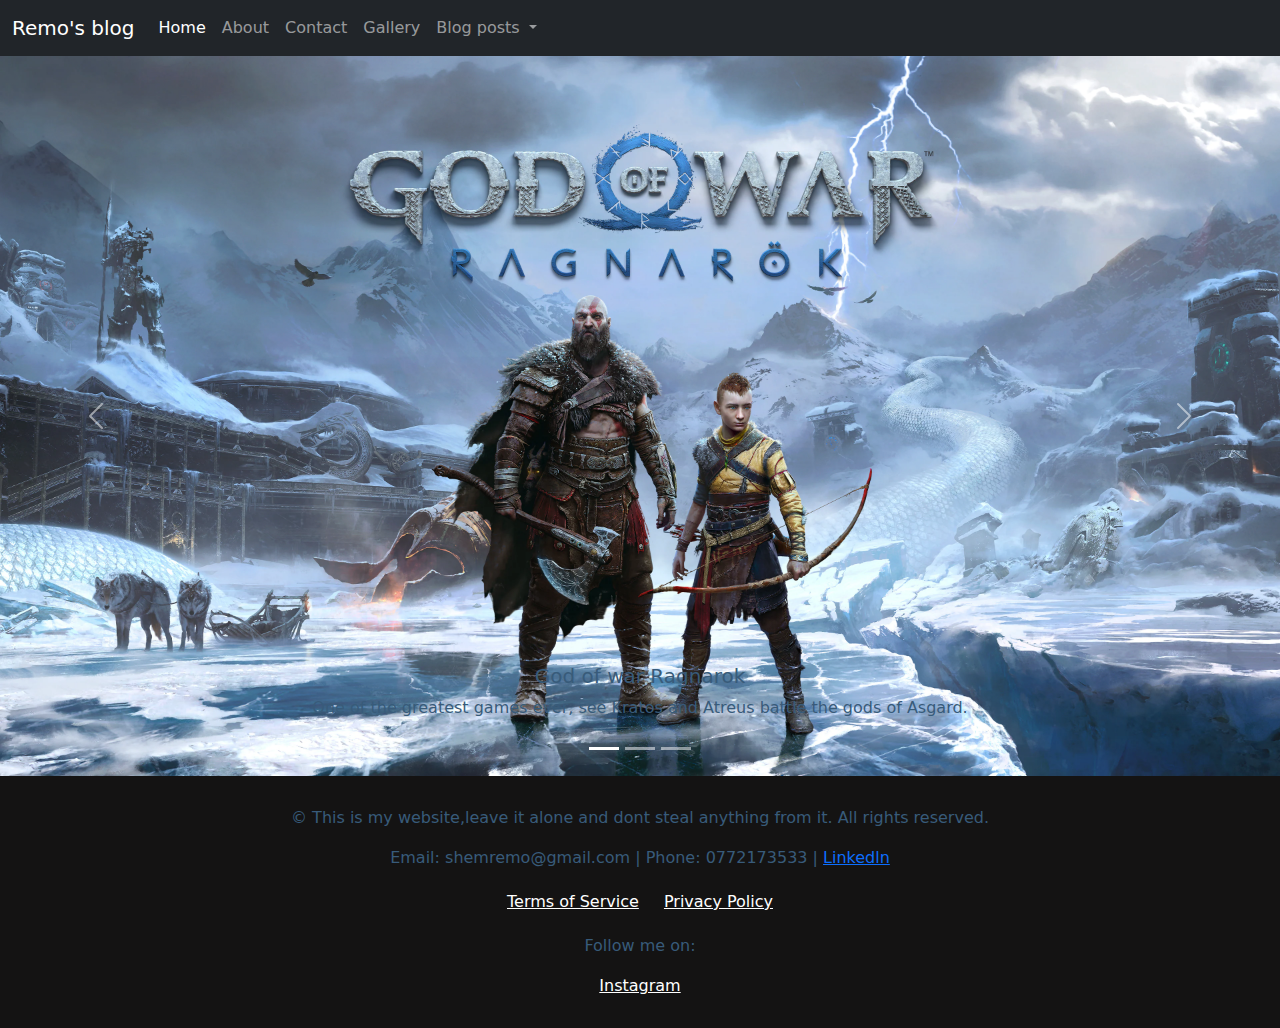
<file: index.html>
<!DOCTYPE html>
<html lang="en">
<head>
    <meta charset="UTF-8">
    <meta name="viewport" content="width=device-width, initial-scale=1.0">
    <title>My Blog</title>
    <link rel="stylesheet" href="bootstrap-5.3.3-dist/css/bootstrap.css">
    <link rel="stylesheet" href="style.css">
</head>
<body>
    <div w3-include-html="includes/navbar.html"></div>

    <div id="carouselExampleCaptions" class="carousel slide">
        <div class="carousel-indicators">
        <button type="button" data-bs-target="#carouselExampleCaptions" data-bs-slide-to="0" class="active" aria-current="true" aria-label="Slide 1"></button>
        <button type="button" data-bs-target="#carouselExampleCaptions" data-bs-slide-to="1" aria-label="Slide 2"></button>
        <button type="button" data-bs-target="#carouselExampleCaptions" data-bs-slide-to="2" aria-label="Slide 3"></button>
        </div>
        <div class="carousel-inner">
        <div class="carousel-item active">
            <img src="./pics/god of war.webp" class="d-block w-100" alt="God of war">
            <div class="carousel-caption d-none d-md-block">
            <h5>God of war Ragnarok</h5>
            <p>One of the greatest games ever, see Kratos and Atreus battle the gods of Asgard.</p>
            </div>
        </div>
        <div class="carousel-item">
            <img src="./pics/clippers.jfif" class="d-block w-100" alt="LA Clippers">
            <div class="carousel-caption d-none d-md-block">
            <h5>Los Angeles Clippers</h5>
            <p>Showcasing their new jerseys are thr big three of the team.</p>
            </div>
        </div>
        <div class="carousel-item">
            <img src="./pics/jaanesejazz.jpg" class="d-block w-100" alt="Jazz">
            <div class="carousel-caption d-none d-md-block">
            <h5>Ryo Fukui</h5>
            <p>Japanese jazz legend with his album "Scenery".</p>
            </div>
        </div>
        </div>
        <button class="carousel-control-prev" type="button" data-bs-target="#carouselExampleCaptions" data-bs-slide="prev">
        <span class="carousel-control-prev-icon" aria-hidden="true"></span>
        <span class="visually-hidden">Previous</span>
        </button>
        <button class="carousel-control-next" type="button" data-bs-target="#carouselExampleCaptions" data-bs-slide="next">
        <span class="carousel-control-next-icon" aria-hidden="true"></span>
        <span class="visually-hidden">Next</span>
        </button>
      </div>
      <footer style="background-color: #141313; color: #fff; padding: 30px 0; text-align: center;">
        <div>
            <p>&copy; This is my website,leave it alone and dont steal anything from it. All rights reserved.</p>
            <p>Email: shemremo@gmail.com | Phone: 0772173533 | <a href="https://www.linkedin.com/in/drileba-shem-b4a3542b5/" target="_blank">Linkedln</a></p>
        </div>
        <div style="margin-top: 20px;">
            <a href="#" style="color: #fff; margin-right: 20px;">Terms of Service</a>
            <a href="#" style="color: #fff;">Privacy Policy</a>
        </div>
        <div style="margin-top: 20px;">
            <p>Follow me on:</p>
            <a href="" style="color: #fff;">Instagram</a>
        </div>
    </footer>
    
    <script src="bootstrap-5.3.3-dist/js/bootstrap.bundle.js"></script>
    <script src="js/includes.js"></script>
</body>
</html>
</file>
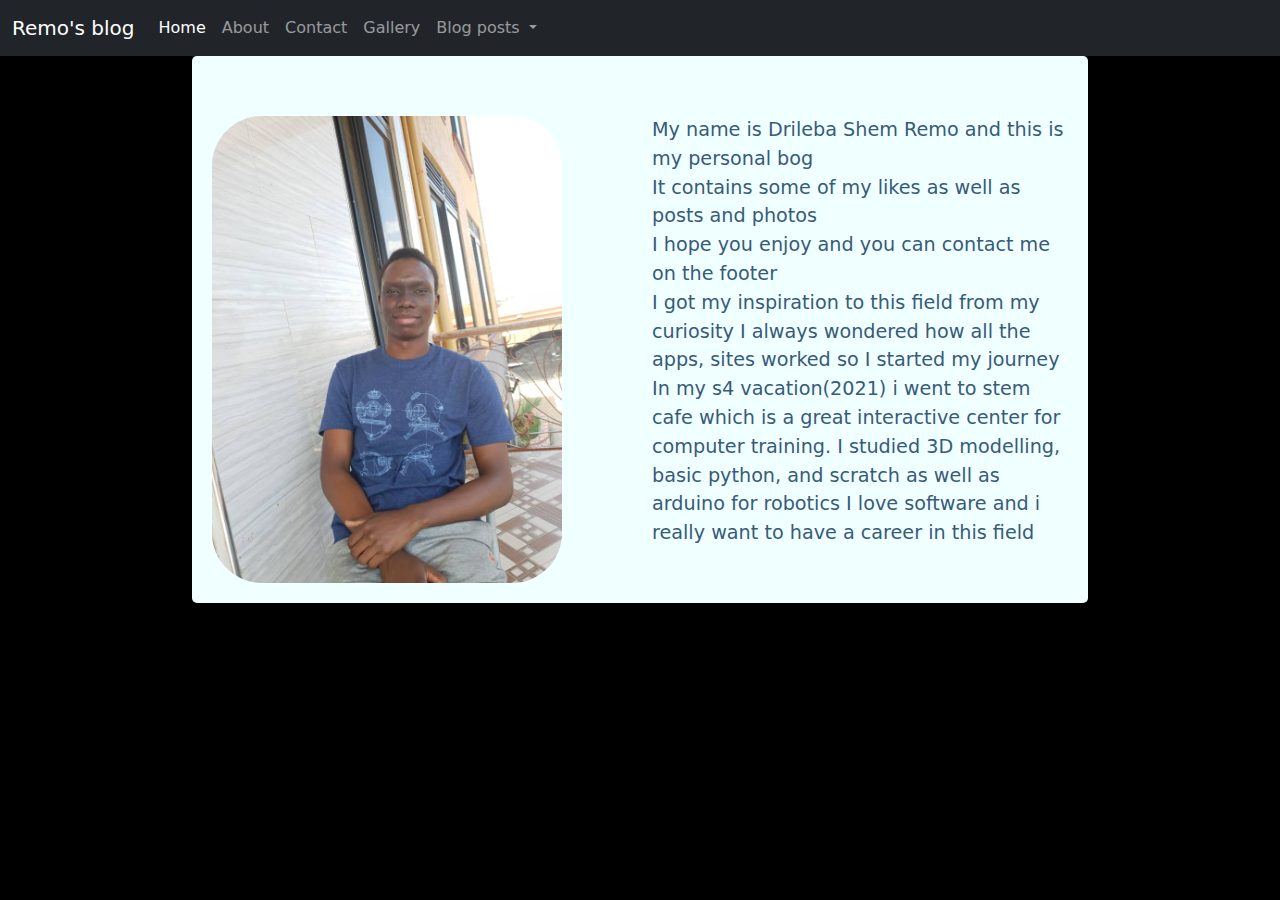
<file: about.html>
<!DOCTYPE html>
<html lang="en">
<head>
    <meta charset="UTF-8">
    <meta name="viewport" content="width=device-width, initial-scale=1.0">
    <title>My Blog</title>
    <link rel="stylesheet" href="bootstrap-5.3.3-dist/css/bootstrap.css">
    <link rel="stylesheet" href="style.css">
</head>
<body style="background-color: black;">
    <div w3-include-html="includes/navbar.html"></div>
    <div class="container">
        <div class="row">
          <div class="col">
            <img src="./pics/IMG-20210817-WA0031.jpg" class="pic">
          </div>
          <div class="col">
            <p>My name is Drileba Shem Remo and this is my personal bog<br>
            It contains some of my likes as well as posts and photos<br>
            I hope you enjoy and you can contact me on the footer<br>
            I got my inspiration to this field from my curiosity
            I always wondered how all the apps, sites worked so I started my journey
            In my s4 vacation(2021) i went to stem cafe which is a great interactive center
            for computer training.
            I studied 3D modelling, basic python, and scratch as well as arduino for robotics
            I love software and i really want to have a career in this field
         </p>
          <div class="col">
            
          </div>
        </div>
      </div>
    <script src="bootstrap-5.3.3-dist/js/bootstrap.bundle.js"></script>
    <script src="js/includes.js"></script>
</body>
</html>
</file>
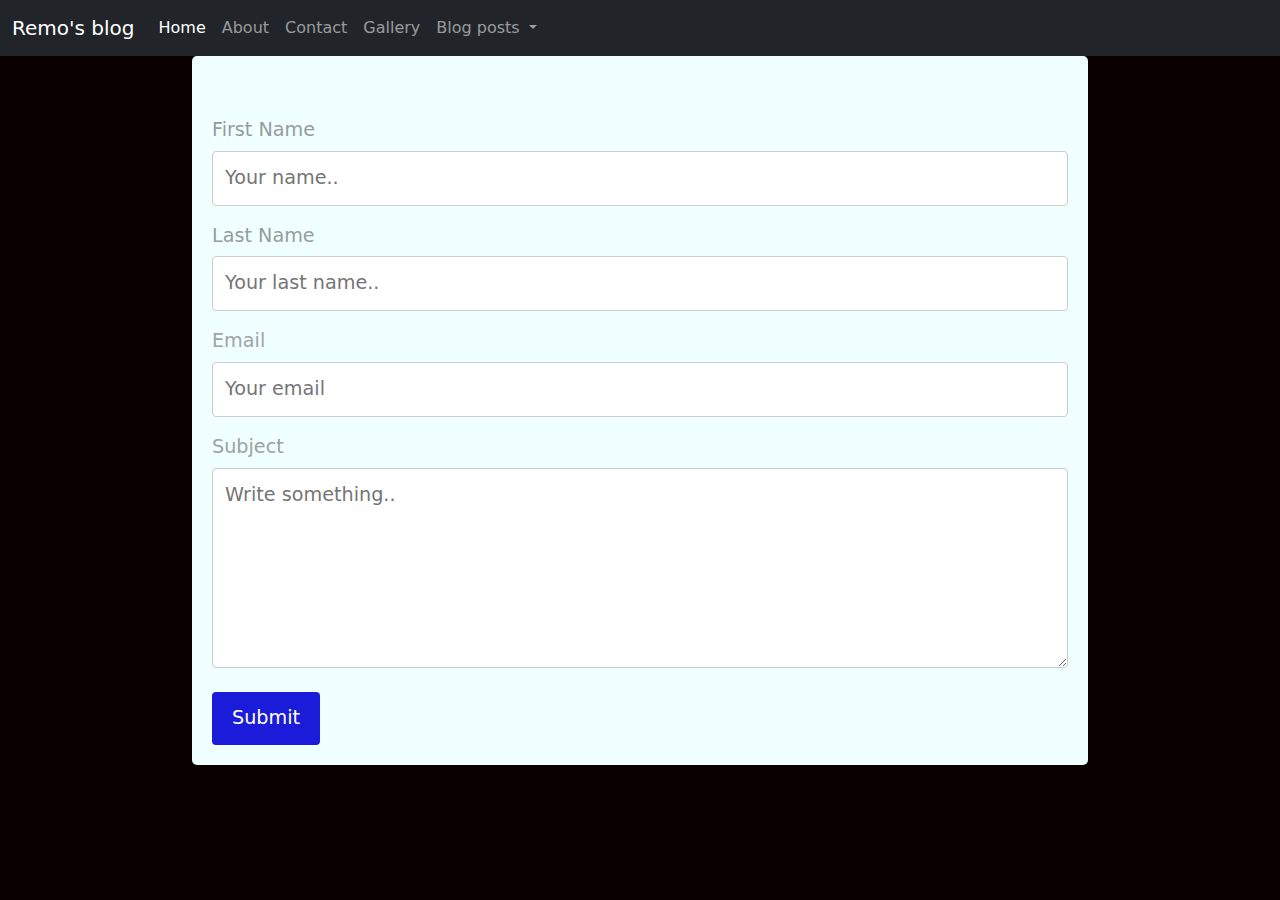
<file: contact.html>
<!DOCTYPE html>
<html lang="en">
<head>
    <meta charset="UTF-8">
    <meta name="viewport" content="width=device-width, initial-scale=1.0">
    <title>My Blog</title>
    <link rel="stylesheet" href="bootstrap-5.3.3-dist/css/bootstrap.css">
    <link rel="stylesheet" href="style.css">
</head>
<body class="conta">
    <div w3-include-html="includes/navbar.html"></div>
    <div class="container">
        <form action="action_page.php">
      
          <label for="fname"style="color: rgb(151, 156, 156)" >First Name</label>
          <input type="text" id="fname" name="firstname" placeholder="Your name..">
      
          <label for="lname" style="color: rgb(151, 156, 156);">Last Name</label>
          <input type="text" id="lname" name="lastname" placeholder="Your last name..">
      
          <label for="email" style="color: rgb(159, 164, 164);">Email</label>
          <input type="text" id="email" email="email" placeholder="Your email">
      
          <label for="subject" style="color: rgb(156, 162, 162);">Subject</label>
          <textarea id="subject" name="subject" placeholder="Write something.." style="height:200px"></textarea>
      
          <input type="submit" value="Submit">
      
        </form>
      </div>
    <script src="bootstrap-5.3.3-dist/js/bootstrap.bundle.js"></script>
    <script src="js/includes.js"></script>
</body>
</html>
</file>
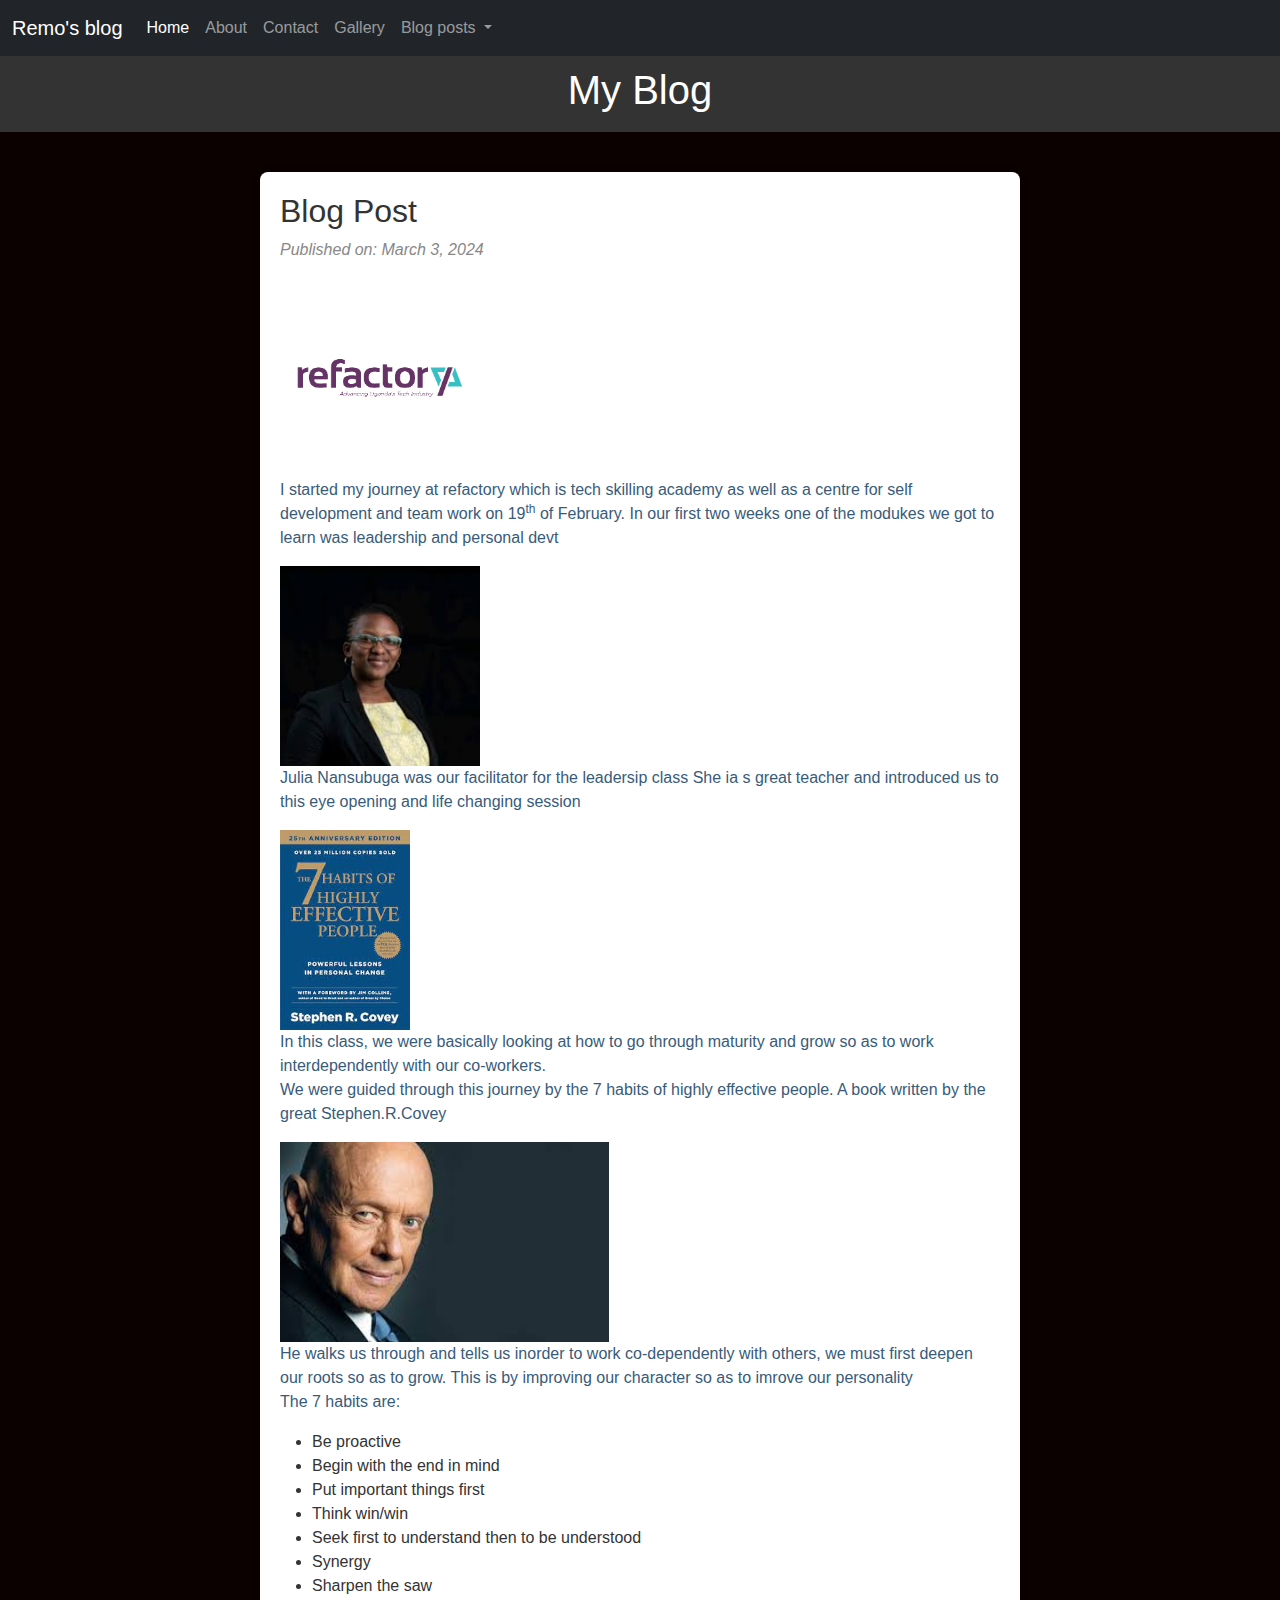
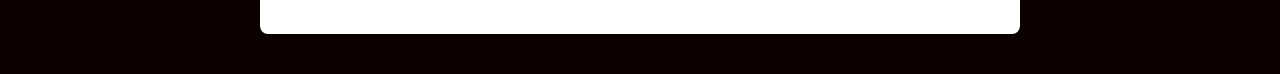
<file: leadersip.html>
<!DOCTYPE html>
<html lang="en">
<head>
    <meta charset="UTF-8">
    <meta name="viewport" content="width=device-width, initial-scale=1.0">
    <title>My Blog</title>
    <link rel="stylesheet" href="bootstrap-5.3.3-dist/css/bootstrap.css">
    <link rel="stylesheet" href="style.css">
</head>
<body class="blo">
    <div w3-include-html="includes/navbar.html"></div>
    <header>
        <h1>My Blog</h1>
    </header>

    <main>
        <article>
            <h2>Blog Post</h2>
            <p class="meta">Published on: <time datetime="2024-03-03">March 3, 2024</time></p>
            <img src="./pics/refac.png" height="200px">
            <p>I started my journey at refactory which is tech skilling academy as well as a centre for self development and team work on 19<sup>th</sup> of February.
            In our first two weeks one of the modukes we got to learn was leadership and personal devt</p>
            <img src="./pics/julia.jfif" height="200px">
            <p>Julia Nansubuga was our facilitator for the leadersip class
            She ia s great teacher and introduced us to this eye opening and life changing session
            </p>
            <img src="./pics/7habits.jfif" height="200px">
            <p>In this class, we were basically looking at how to go through maturity and grow so as to work interdependently with our co-workers.<br>We were guided through this journey by the 7 habits of highly effective people. A book written by the great Stephen.R.Covey</p>
            <img src="./pics/stephr.jfif" height="200px">
            <p>He walks us through and tells us inorder to work co-dependently with others, we must first deepen our roots so as to grow. This is by improving our character so as to imrove our personality<br>
            The 7 habits are:
              <ul>
                <li>Be proactive</li>
                <li>Begin with the end in mind</li>
                <li>Put important things first</li>
                <li>Think win/win</li>
                <li>Seek first to understand then to be understood</li>
                <li>Synergy</li>
                <li>Sharpen the saw</li>
              </ul>
            </p>
        </article>
    </main>

    <script src="bootstrap-5.3.3-dist/js/bootstrap.bundle.js"></script>
    <script src="js/includes.js"></script>
</body>
</html>
</file>
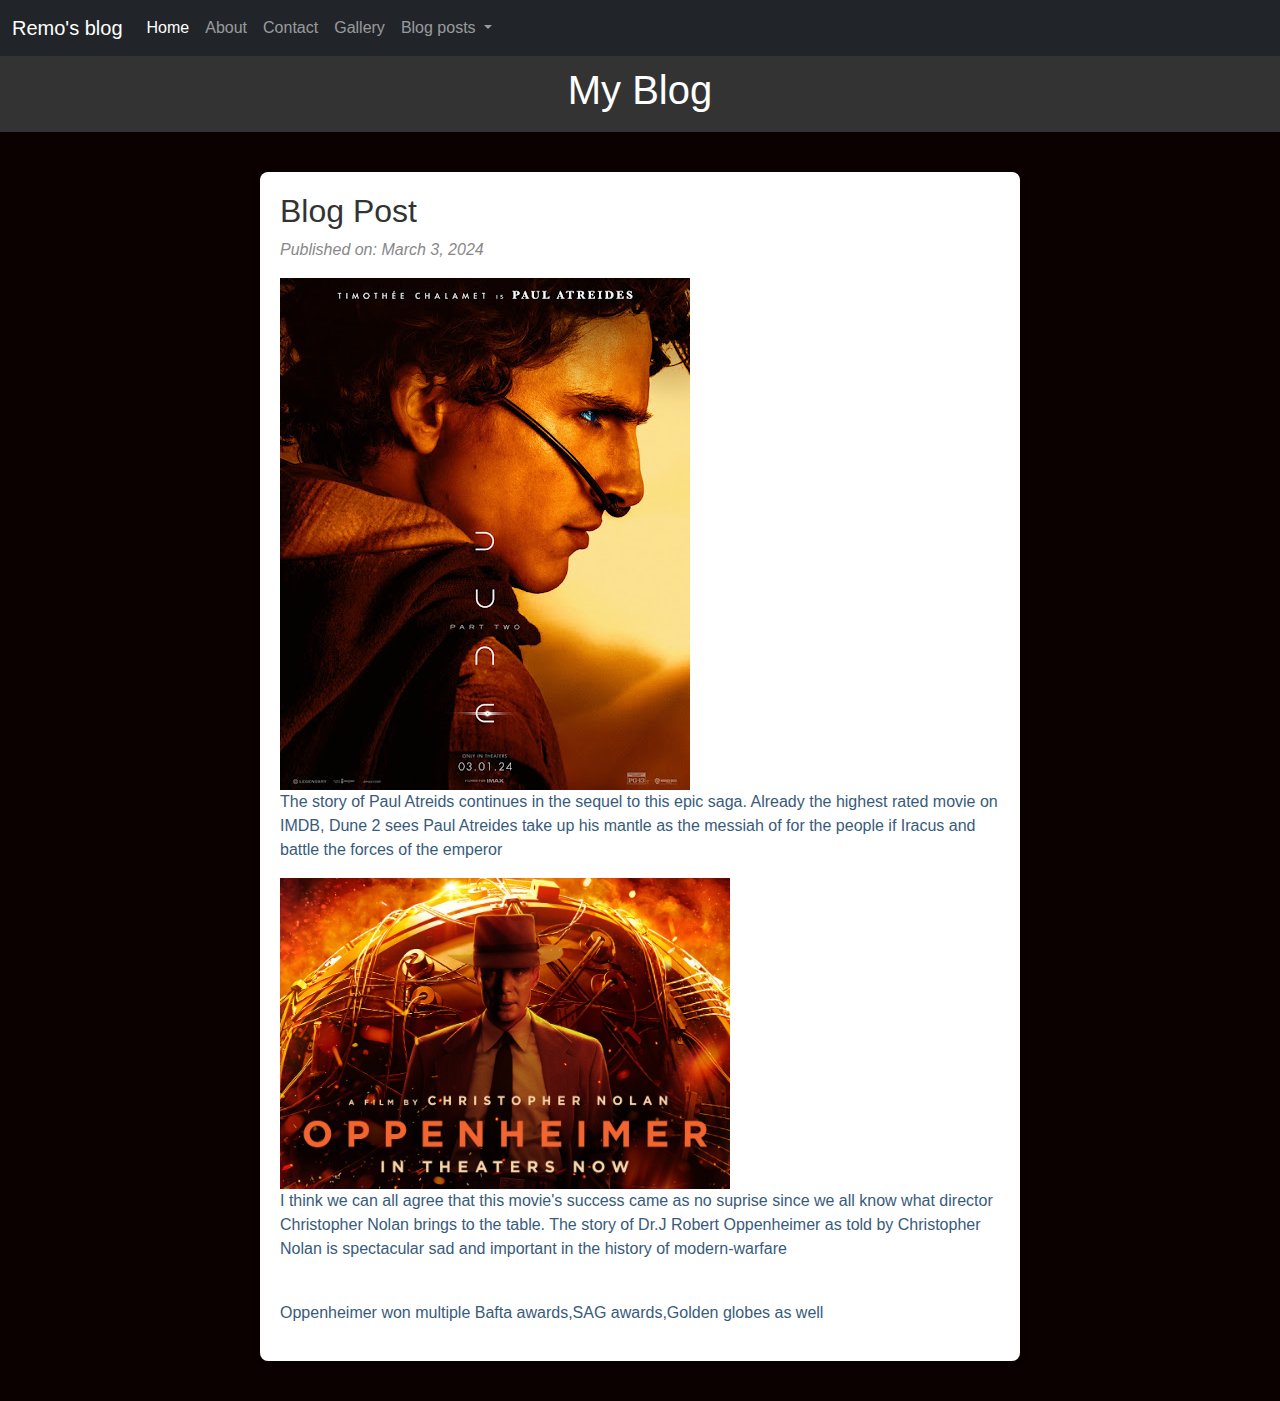
<file: movies.html>
<!DOCTYPE html>
<html lang="en">
<head>
    <meta charset="UTF-8">
    <meta name="viewport" content="width=device-width, initial-scale=1.0">
    <title>My Blog</title>
    <link rel="stylesheet" href="bootstrap-5.3.3-dist/css/bootstrap.css"> 
    <link rel="stylesheet" href="style.css">
</head>
<body class="blo">
    <div w3-include-html="includes/navbar.html"></div>
    <header>
        <h1>My Blog</h1>
    </header>

    <main>
        <article>
            <h2>Blog Post</h2>
            <p class="meta">Published on: <time datetime="2024-03-03">March 3, 2024</time></p>
             <img src="./pics/dune2.jpg">
            <p>The story of Paul Atreids continues in the sequel to this epic saga. Already the highest rated movie on IMDB, Dune 2 sees Paul Atreides take up his mantle as the messiah of for the people if Iracus and battle the forces of the emperor </p>
            <img src="./pics/Oppen.jpg" width="450px">
            <p>I think we can all agree that this movie's success came as no suprise since we all know what director Christopher Nolan brings to the table. The story of Dr.J Robert Oppenheimer as told by Christopher Nolan is spectacular sad and important in the history of modern-warfare</p><br>
            <p>Oppenheimer won multiple Bafta awards,SAG awards,Golden globes as well</p>
        </article>
    </main>
    <script src="bootstrap-5.3.3-dist/js/bootstrap.bundle.js"></script>
    <script src="js/includes.js"></script>
</body>
</html>
</file>
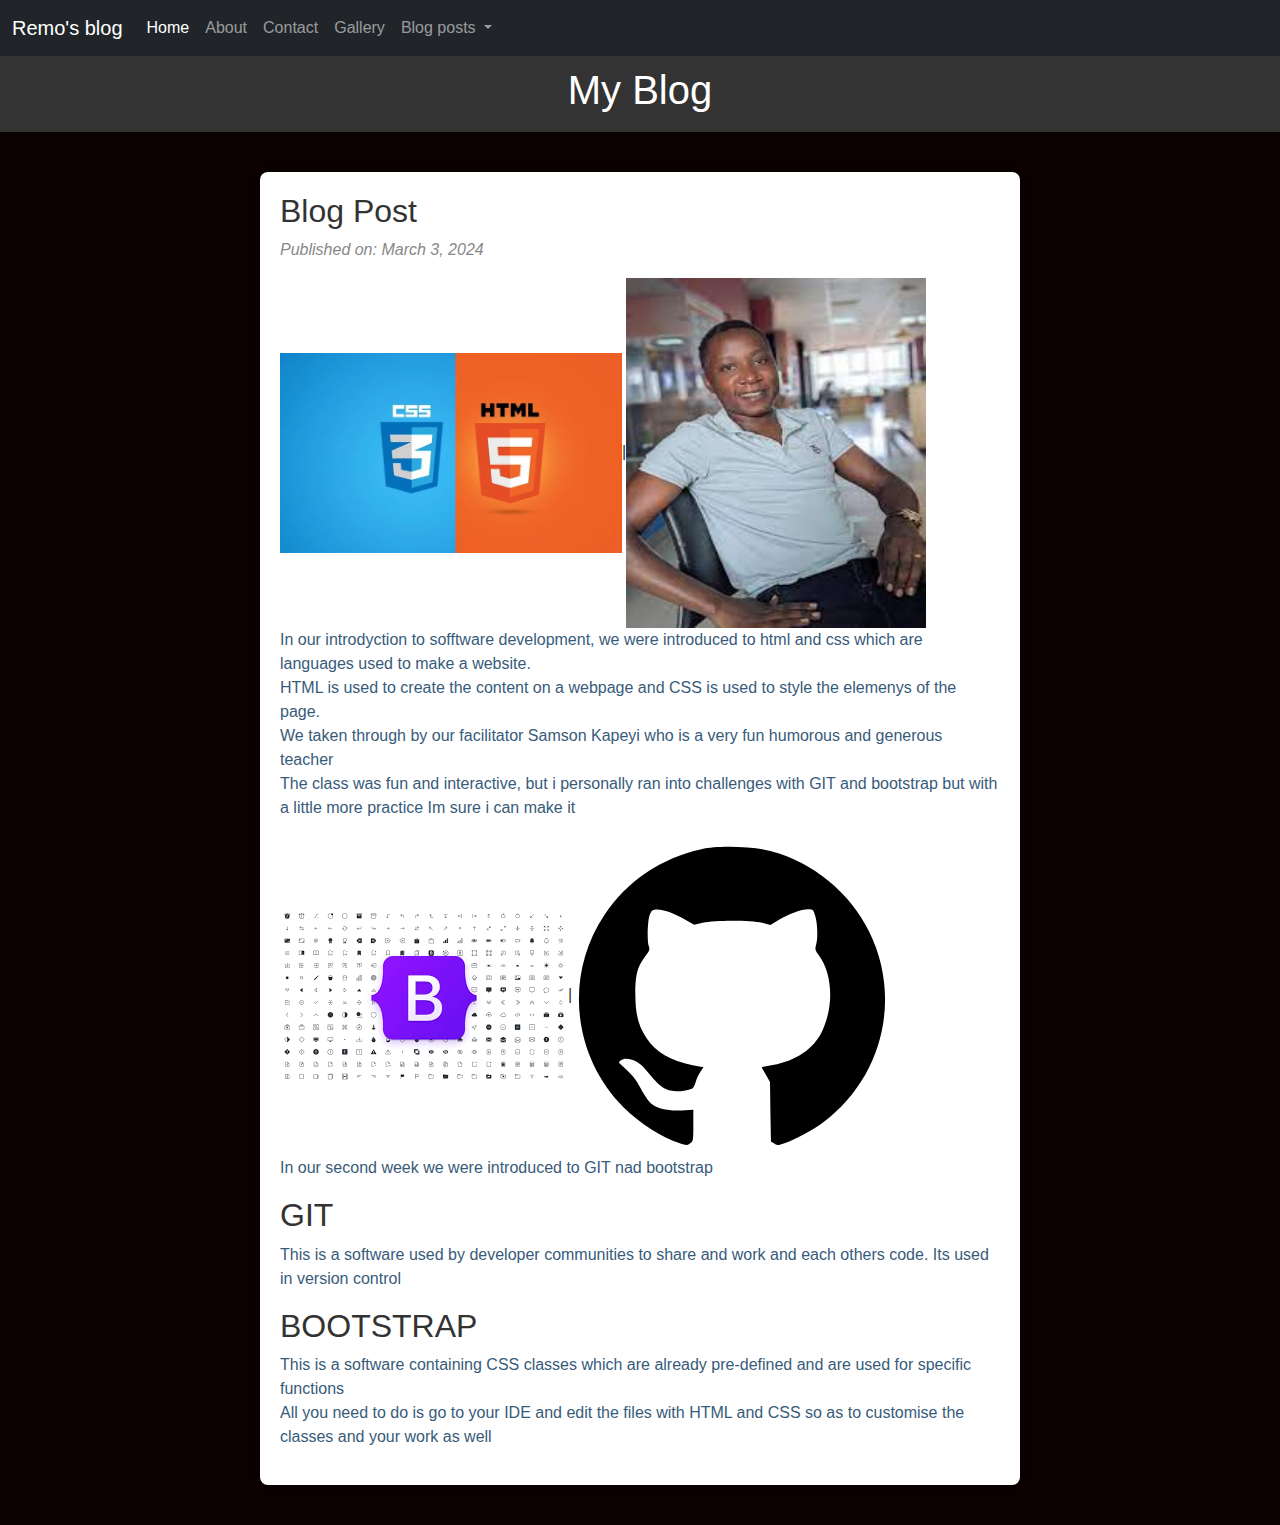
<file: software class.html>
<!DOCTYPE html>
<html lang="en">
<head>
    <meta charset="UTF-8">
    <meta name="viewport" content="width=device-width, initial-scale=1.0">
    <title>My Blog</title>
    <link rel="stylesheet" href="bootstrap-5.3.3-dist/css/bootstrap.css">
    <link rel="stylesheet" href="style.css">
</head>
<body class="blo">
    <div w3-include-html="includes/navbar.html"></div> 
    <header>
        <h1>My Blog</h1>
    </header>

    <main>
        <article>
            <h2>Blog Post</h2>
            <p class="meta">Published on: <time datetime="2024-03-03">March 3, 2024</time></p>
            <img src="./pics/htmlpic.webp" height="200px">|<img src="./pics/samson.jfif" height="350px" width="300px">
            <p>In our introdyction to sofftware development, we were introduced to html and css which are languages used to make a website.<br>
            HTML is used to create the content on a webpage and CSS is used to style the elemenys of the page.<br>
            We taken through by our facilitator Samson Kapeyi who is a very fun humorous and generous teacher<br>
            The class was fun and interactive, but i personally ran into challenges with GIT and bootstrap but with a little more practice Im sure i can make it</p>
            <img src="./pics/bootstrap.png">|<img src="./pics/GitHub_Invertocat_Logo.svg">
            <p>In our second week we were introduced to GIT nad bootstrap</p>
            <h2>GIT</h2>
            <p>This is a software used by developer communities to share and work and each others code. Its used in version control</p>
            <h2>BOOTSTRAP</h2>
            <p>This is a software containing CSS classes which are already pre-defined and are used for specific functions<br>
            All you need to do is go to your IDE and edit the files with HTML and CSS so as to customise the classes and your work as well</p>
        </article>
    </main>
    <script src="bootstrap-5.3.3-dist/js/bootstrap.bundle.js"></script>
    <script src="js/includes.js"></script>
</body>
</html>
</file>
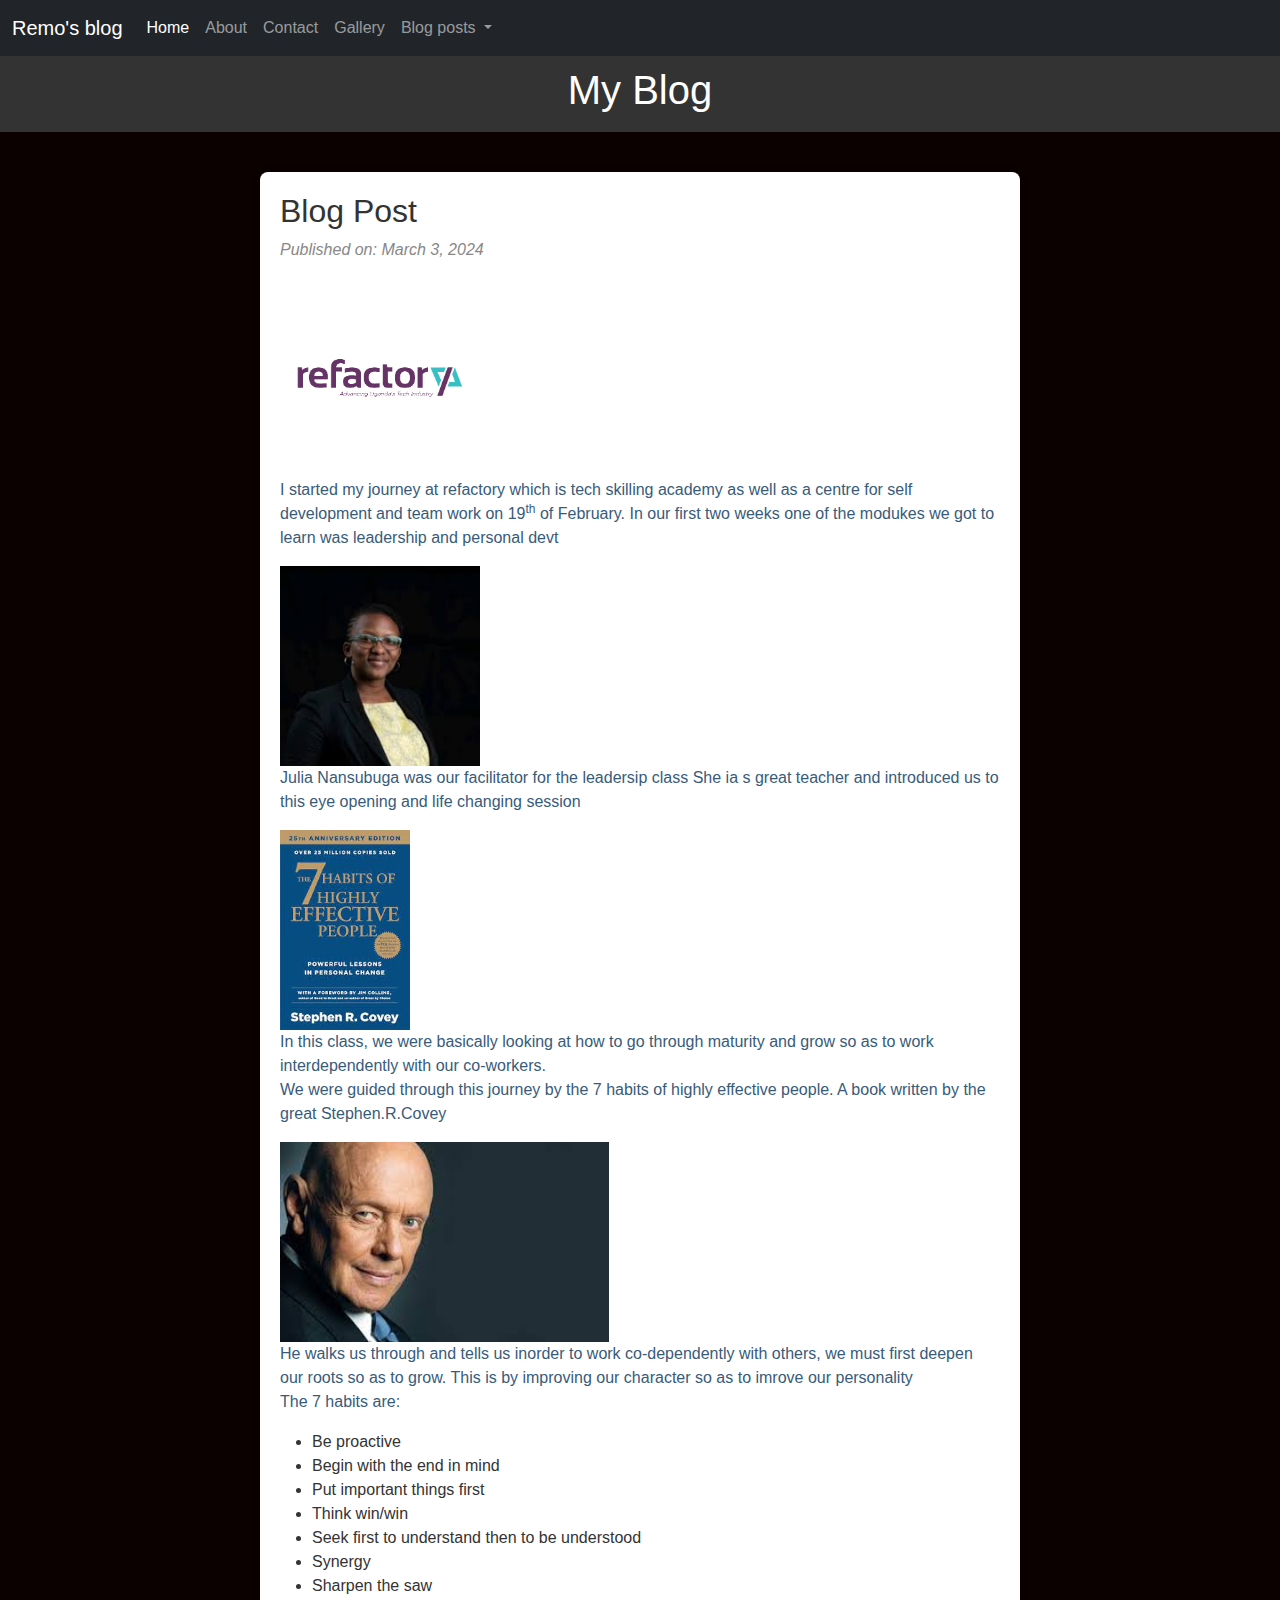
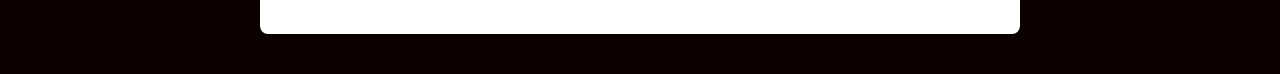
<file: blog/leadersip.html>
<!DOCTYPE html>
<html lang="en">
<head>
    <meta charset="UTF-8">
    <meta name="viewport" content="width=device-width, initial-scale=1.0">
    <title>My Blog</title>
    <link rel="stylesheet" href="/bootstrap-5.3.3-dist/css/bootstrap.css">
    <link rel="stylesheet" href="/style.css">
</head>
<body class="blo">
    <div w3-include-html="/includes/navbar.html"></div>
    <header>
        <h1>My Blog</h1>
    </header>

    <main>
        <article>
            <h2>Blog Post</h2>
            <p class="meta">Published on: <time datetime="2024-03-03">March 3, 2024</time></p>
            <img src="/blog/pics/refac.png" height="200px">
            <p>I started my journey at refactory which is tech skilling academy as well as a centre for self development and team work on 19<sup>th</sup> of February.
            In our first two weeks one of the modukes we got to learn was leadership and personal devt</p>
            <img src="/blog/pics/julia.jfif" height="200px">
            <p>Julia Nansubuga was our facilitator for the leadersip class
            She ia s great teacher and introduced us to this eye opening and life changing session
            </p>
            <img src="/blog/pics/7habits.jfif" height="200px">
            <p>In this class, we were basically looking at how to go through maturity and grow so as to work interdependently with our co-workers.<br>We were guided through this journey by the 7 habits of highly effective people. A book written by the great Stephen.R.Covey</p>
            <img src="/blog/pics/stephr.jfif" height="200px">
            <p>He walks us through and tells us inorder to work co-dependently with others, we must first deepen our roots so as to grow. This is by improving our character so as to imrove our personality<br>
            The 7 habits are:
              <ul>
                <li>Be proactive</li>
                <li>Begin with the end in mind</li>
                <li>Put important things first</li>
                <li>Think win/win</li>
                <li>Seek first to understand then to be understood</li>
                <li>Synergy</li>
                <li>Sharpen the saw</li>
              </ul>
            </p>
        </article>
    </main>

    <script src="/bootstrap-5.3.3-dist/js/bootstrap.bundle.js"></script>
    <script src="/js/includes.js"></script>
</body>
</html>
</file>
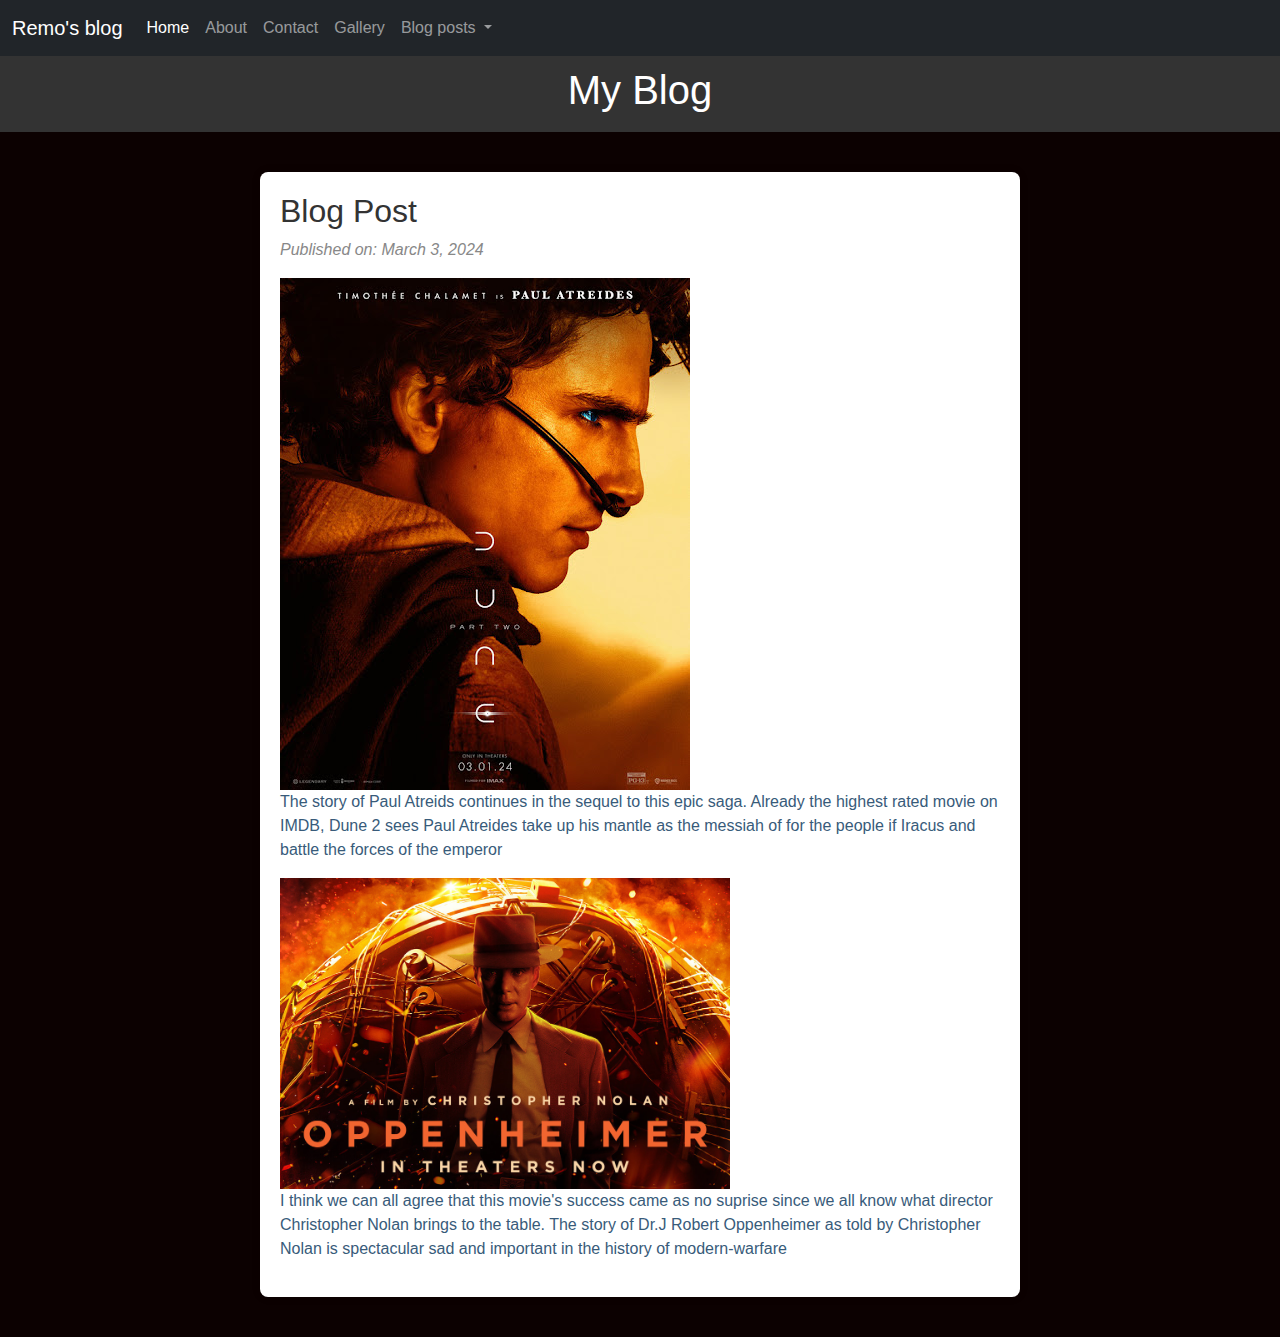
<file: blog/movies.html>
<!DOCTYPE html>
<html lang="en">
<head>
    <meta charset="UTF-8">
    <meta name="viewport" content="width=device-width, initial-scale=1.0">
    <title>My Blog</title>
    <link rel="stylesheet" href="/bootstrap-5.3.3-dist/css/bootstrap.css"> 
    <link rel="stylesheet" href="/style.css">
</head>
<body class="blo">
    <div w3-include-html="/includes/navbar.html"></div>
    <header>
        <h1>My Blog</h1>
    </header>

    <main>
        <article>
            <h2>Blog Post</h2>
            <p class="meta">Published on: <time datetime="2024-03-03">March 3, 2024</time></p>
             <img src="/blog/pics/dune2.jpg">
            <p>The story of Paul Atreids continues in the sequel to this epic saga. Already the highest rated movie on IMDB, Dune 2 sees Paul Atreides take up his mantle as the messiah of for the people if Iracus and battle the forces of the emperor </p>
            <img src="/blog/pics/Oppen.jpg" width="450px">
            <p>I think we can all agree that this movie's success came as no suprise since we all know what director Christopher Nolan brings to the table. The story of Dr.J Robert Oppenheimer as told by Christopher Nolan is spectacular sad and important in the history of modern-warfare</p>
        </article>
    </main>
    <script src="/bootstrap-5.3.3-dist/js/bootstrap.bundle.js"></script>
    <script src="/js/includes.js"></script>
</body>
</html>
</file>
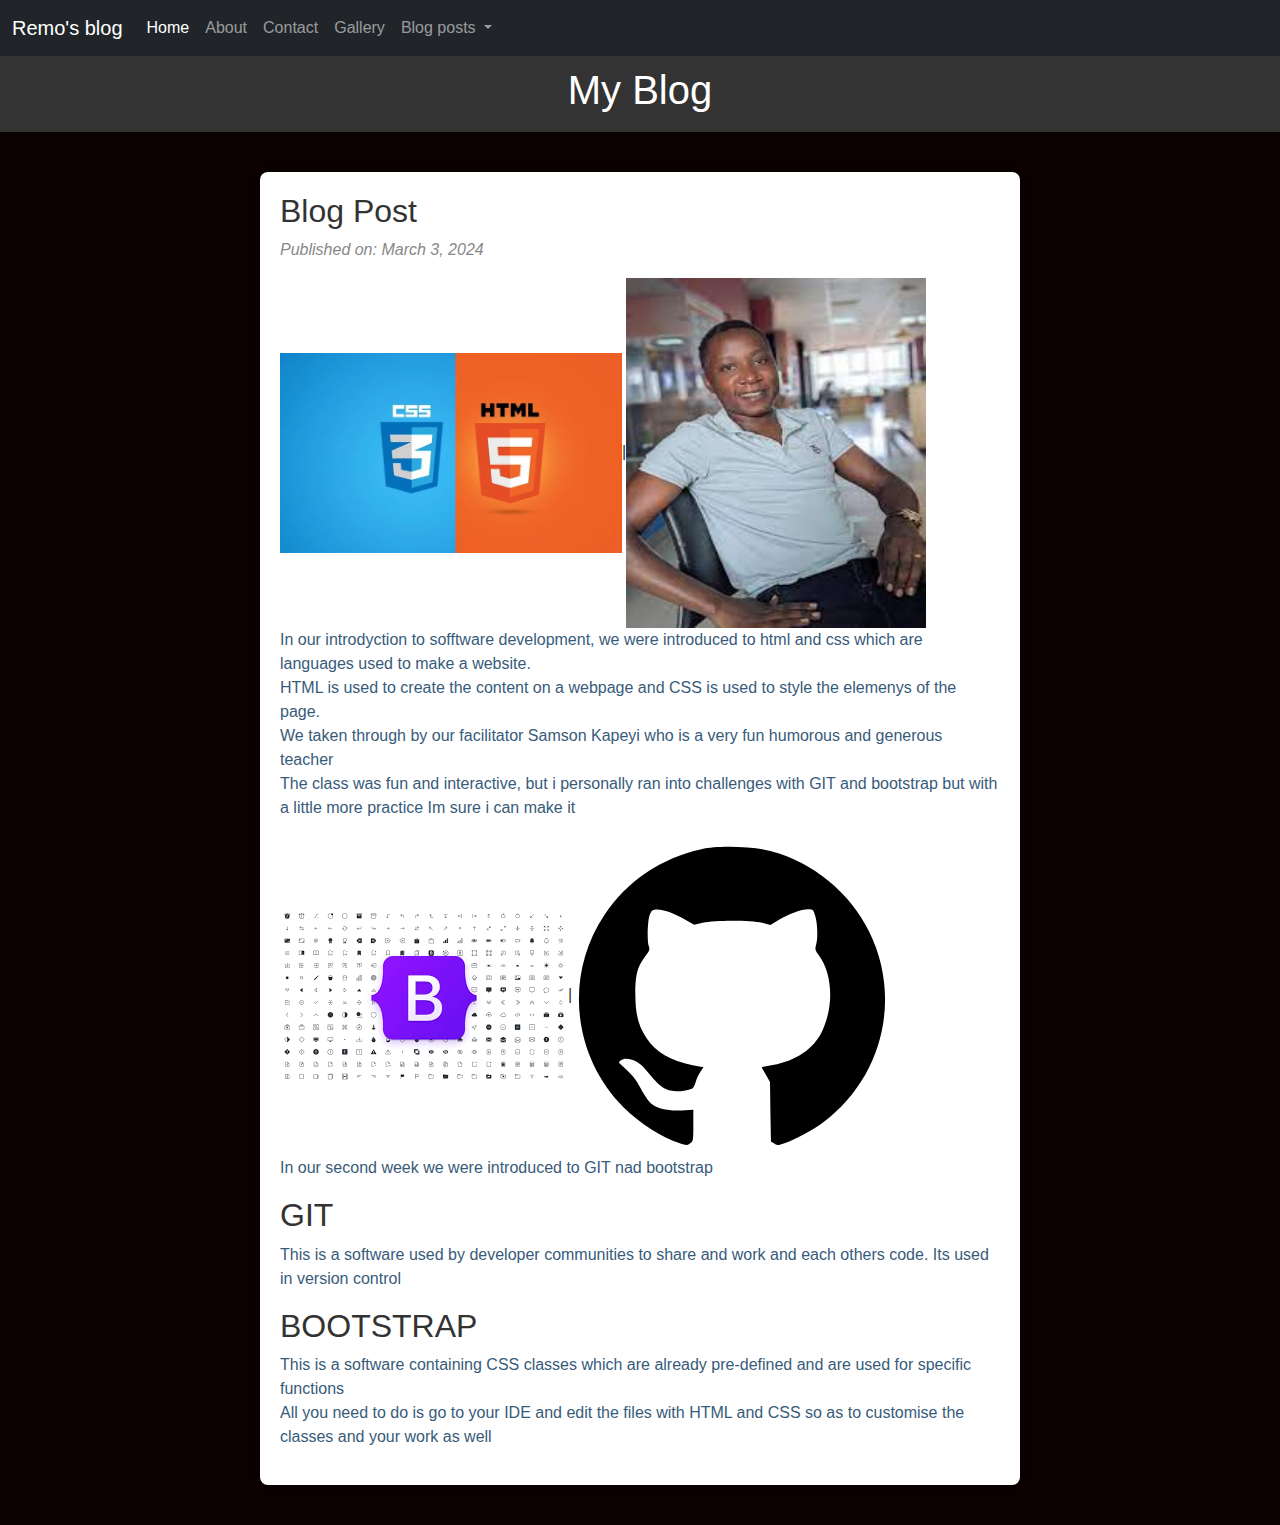
<file: blog/software class.html>
<!DOCTYPE html>
<html lang="en">
<head>
    <meta charset="UTF-8">
    <meta name="viewport" content="width=device-width, initial-scale=1.0">
    <title>My Blog</title>
    <link rel="stylesheet" href="/bootstrap-5.3.3-dist/css/bootstrap.css">
    <link rel="stylesheet" href="/style.css">
</head>
<body class="blo">
    <div w3-include-html="/includes/navbar.html"></div> 
    <header>
        <h1>My Blog</h1>
    </header>

    <main>
        <article>
            <h2>Blog Post</h2>
            <p class="meta">Published on: <time datetime="2024-03-03">March 3, 2024</time></p>
            <img src="/blog/pics/htmlpic.webp" height="200px">|<img src="/blog/pics/samson.jfif" height="350px" width="300px">
            <p>In our introdyction to sofftware development, we were introduced to html and css which are languages used to make a website.<br>
            HTML is used to create the content on a webpage and CSS is used to style the elemenys of the page.<br>
            We taken through by our facilitator Samson Kapeyi who is a very fun humorous and generous teacher<br>
            The class was fun and interactive, but i personally ran into challenges with GIT and bootstrap but with a little more practice Im sure i can make it</p>
            <img src="/blog/pics/bootstrap.png">|<img src="/blog/pics/GitHub_Invertocat_Logo.svg">
            <p>In our second week we were introduced to GIT nad bootstrap</p>
            <h2>GIT</h2>
            <p>This is a software used by developer communities to share and work and each others code. Its used in version control</p>
            <h2>BOOTSTRAP</h2>
            <p>This is a software containing CSS classes which are already pre-defined and are used for specific functions<br>
            All you need to do is go to your IDE and edit the files with HTML and CSS so as to customise the classes and your work as well</p>
        </article>
    </main>
    <script src="/bootstrap-5.3.3-dist/js/bootstrap.bundle.js"></script>
    <script src="/js/includes.js"></script>
</body>
</html>
</file>
<file: style.css>
.dropdown-menu{
    background-color: aliceblue;
}
.dropdown-item{
    color: black;
}
h5,p{
    color: rgb(56, 91, 122);
}
.gall{
margin: 0;
font-family: 'Arial', sans-serif;
background-color: black;
}

.gallery {
display: flex;
flex-wrap: wrap;
justify-content: space-around;
}

.gallery-item {
flex: 1 0 300px; /* Adjust the width as needed */
margin: 10px;
overflow: hidden;
}

.gallery-item img {
width: 100%;
height: auto;
transition: transform 0.3s ease-in-out;
}

.gallery-item:hover img {
transform: scale(1.1);
}
/* Style inputs with type="text", select elements and textareas */
input[type=text], select, textarea {
    width: 100%; /* Full width */
    padding: 12px; /* Some padding */ 
    border: 1px solid #ccc; /* Gray border */
    border-radius: 4px; /* Rounded borders */
    box-sizing: border-box; /* Make sure that padding and width stays in place */
    margin-top: 6px; /* Add a top margin */
    margin-bottom: 16px; /* Bottom margin */
    resize: vertical /* Allow the user to vertically resize the textarea (no*/
}
/* Style the submit button with a specific background color etc */
input[type=submit] {
    background-color: #1b1bda;
    color: white;
    padding: 12px 20px;
    border: none;
    border-radius: 4px;
    cursor: pointer;
  }
  
  /* When moving the mouse over the submit button, add a darker green color */
  input[type=submit]:hover {
    background-color: #1b1be2;
  }
  
  /* Add a background color and some padding around the form */
  .container {
    border-radius: 5px;
    background-color: #120101;
    padding: 40px;
  }
  .conta{
    background-color: #0a0000;
  }
  .container {
    border-radius: 5px;
    background-color: azure;
    padding: 20px;
  }
  .container {
      /* position: absolute; */
      width: 70%;
      left: 15%;
      top: 10%;
      font-size: larger;
      padding-top: 60px;
  }
  .pic {
      width: 350px;
      /* float: left; */
      border-radius: 50px;
      /* margin-right: 60px;
      margin-left: 80px;
      margin-top: 80px;*/
  
  }
  .blo {
    font-family: 'Arial', sans-serif;
    margin: 0;
    padding: 0;
    background-color: #f4f4f4;
    color: #333;
    background-color: #0c0101;
}

header {
    background-color: #333;
    color: #fff;
    padding: 10px;
    text-align: center;
}

main {
    max-width: 800px;
    margin: 20px auto;
    padding: 20px;
}

article {
    background-color: #fff;
    padding: 20px;
    border-radius: 8px;
    box-shadow: 0 0 10px rgba(0, 0, 0, 0.1);
}

.meta {
    font-style: italic;
    color: #888;
}

footer {
    text-align: center;
    padding: 10px;
    background-color: #333;
    color: #fff;
}
/* Responsive styles for smaller screens */
@media only screen and (max-width: 600px) {
    main {
        padding: 10px;
    }

    article {
        padding: 10px;
    }
}
</file>
